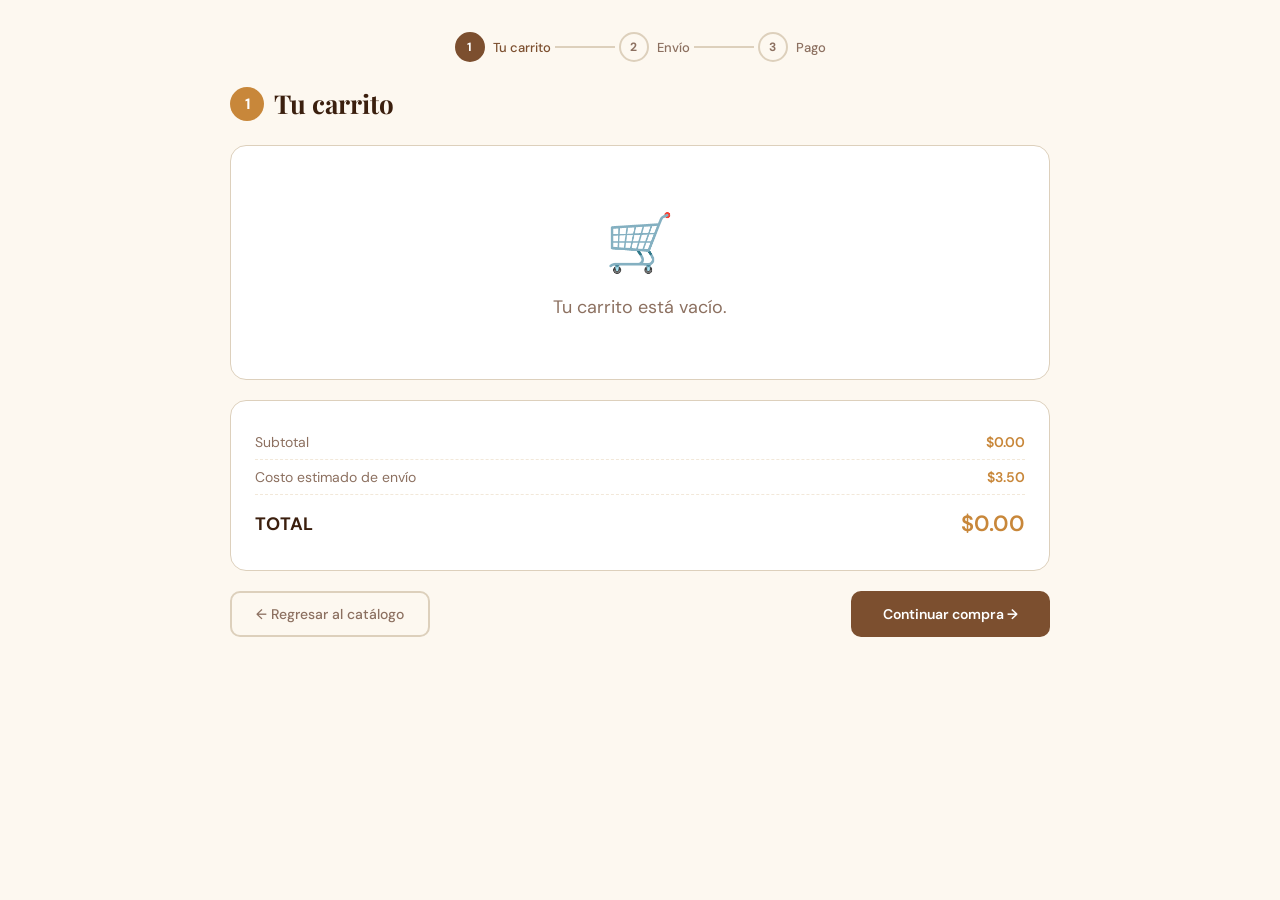
<file: pages/Cart.html>
<!doctype html>
<html lang="es">
<head>
  <!-- Información básica de la página -->
  <meta charset="UTF-8">
  <meta name="viewport" content="width=device-width, initial-scale=1.0">
  <title>Carrito — Coffe Lawhore</title>

  <!-- Conexión a Google Fonts -->
  <link rel="preconnect" href="https://fonts.googleapis.com">
  <link rel="shortcut icon" href="/img/logo.png" type="image/x-icon">
  <link href="https://fonts.googleapis.com/css2?family=Playfair+Display:ital,wght@0,400;0,600;0,700;1,400&family=DM+Sans:wght@300;400;500;600&display=swap" rel="stylesheet">

  <!-- Estilos específicos del carrito -->
  <link rel="stylesheet" href="/CSS/Cart.css">
</head>
<body>

<!-- Indicador del paso actual del proceso de compra -->
<div class="stepper" id="stepper">
  <div class="step active" id="st1">
    <div class="step-num">1</div>
    <span>Tu carrito</span>
  </div>
  <div class="step-line" id="line12"></div>
  <div class="step" id="st2">
    <div class="step-num">2</div>
    <span>Envío</span>
  </div>
  <div class="step-line" id="line23"></div>
  <div class="step" id="st3">
    <div class="step-num">3</div>
    <span>Pago</span>
  </div>
</div>

<!-- ══════════════════════════════════════
     PANTALLA 1 — CARRITO
══════════════════════════════════════ -->
<div class="screen active" id="screen1">
  <div class="container">
    <div class="screen-title">
      <div class="screen-title-num">1</div>
      Tu carrito
    </div>

    <!-- Aquí se insertan los productos que tienes en el carrito -->
    <div class="cart-box" id="cartItemsBox"></div>

    <!-- Resumen de precios del carrito -->
    <div class="totals">
      <div class="totals-row">
        <span>Subtotal</span>
        <span class="totals-val" id="s1-subtotal">$0.00</span>
      </div>
      <div class="totals-row">
        <span>Costo estimado de envío</span>
        <span class="totals-val">$3.50</span>
      </div>
      <div class="totals-row total">
        <span>TOTAL</span>
        <span class="totals-val" id="s1-total">$0.00</span>
      </div>
    </div>

    <!-- Botones para regresar o avanzar en el proceso -->
    <div class="actions">
      <button class="btn-back" onclick="goBack()">← Regresar al catálogo</button>
      <button class="btn-main" onclick="goScreen(2)">Continuar compra →</button>
    </div>
  </div>
</div>

<!-- ══════════════════════════════════════
     PANTALLA 2 — ENVÍO
══════════════════════════════════════ -->
<div class="screen" id="screen2">
  <div class="container">
    <div class="screen-title">
      <div class="screen-title-num">2</div>
      ¿A dónde enviamos tu orden?
    </div>

    <div class="two-col">
      <!-- Formulario para los datos de envío -->
      <div class="form-card">
        <div class="country-row">
          <span class="country-label">País</span>
          <span class="country-val">El Salvador</span>
        </div>

        <!-- Selección de departamento y municipio -->
        <div class="field-group">
          <div class="field">
            <label>Departamento <span class="req">*</span></label>
            <select id="dpto">
              <option value="">Selecciona</option>
              <option>San Salvador</option><option>Santa Ana</option>
              <option>San Miguel</option><option>La Libertad</option>
              <option>Usulután</option><option>Sonsonate</option>
              <option>Ahuachapán</option><option>Chalatenango</option>
              <option>La Paz</option><option>Cuscatlán</option>
              <option>La Unión</option><option>Morazán</option>
              <option>Cabañas</option><option>San Vicente</option>
            </select>
          </div>
          <div class="field">
            <label>Municipio <span class="req">*</span></label>
            <input type="text" id="municipio" placeholder="Ej. Soyapango">
          </div>
        </div>

        <!-- Dirección de entrega completa -->
        <div class="field-group full" style="margin-bottom:14px">
          <div class="field">
            <label>Dirección de entrega <span class="req">*</span></label>
            <input type="text" id="direccion" placeholder="Calle, colonia, número">
          </div>
        </div>

        <!-- Punto de referencia opcional -->
        <div class="field-group full" style="margin-bottom:14px">
          <div class="field">
            <label>Punto de referencia</label>
            <input type="text" id="referencia" placeholder="Frente al parque, cerca de…">
          </div>
        </div>

        <!-- Datos personales para la entrega -->
        <div class="field-group">
          <div class="field">
            <label>Nombre <span class="req">*</span></label>
            <input type="text" id="nombre" placeholder="Tu nombre">
          </div>
          <div class="field">
            <label>Apellidos <span class="req">*</span></label>
            <input type="text" id="apellidos" placeholder="Tus apellidos">
          </div>
        </div>

        <!-- Teléfono de contacto -->
        <div class="field-group full" style="margin-bottom:0">
          <div class="field">
            <label>Teléfono de contacto <span class="req">*</span></label>
            <input type="tel" id="telefono" placeholder="7000-0000">
          </div>
        </div>

        <!-- Nota importante sobre el envío -->
        <p class="field-note" style="margin-top:16px">
          📦 Las entregas son realizadas por encomiendas. Nos comunicaremos contigo sobre los detalles de tu envío.
        </p>

        <!-- Botón para validar el envío y avanzar al pago -->
        <button class="btn-main" style="margin-top:20px;width:100%" onclick="validateShipping()">Continuar a pago →</button>
      </div>

      <!-- Resumen de pedido en la segunda pantalla -->
      <div class="summary-card" id="summaryS2"></div>
    </div>

    <!-- Botón para volver a la pantalla del carrito -->
    <div class="actions" style="margin-top:20px">
      <button class="btn-back" onclick="goScreen(1)">← Regresar al carrito</button>
    </div>
  </div>
</div>

<!-- ══════════════════════════════════════
     PANTALLA 3 — PAGO
══════════════════════════════════════ -->
<div class="screen" id="screen3">
  <div class="container">
    <div class="screen-title">
      <div class="screen-title-num">3</div>
      Métodos de pago
    </div>

    <div class="two-col">
      <div class="form-card">
        <!-- Botones para seleccionar el método de pago -->
        <div class="pay-toggle">
          <button class="pay-tab active" id="tabCard" onclick="setPayTab('card')">Tarjeta</button>
          <button class="pay-tab" id="tabCash" onclick="setPayTab('cash')">Efectivo</button>
        </div>

        <!-- Panel de pago con tarjeta -->
        <div class="pay-panel active" id="panelCard">
          <div class="card-layout">
            <div class="credit-card">
              <div class="cc-chip"></div>
              <div class="cc-number" id="ccDisplay">**** **** **** ****</div>
              <div class="cc-row">
                <div>
                  <div class="cc-name" id="ccNameDisplay">Titular</div>
                  <div class="cc-exp" id="ccExpDisplay">MM/AA</div>
                </div>
              </div>
            </div>
            <div class="card-fields">
              <div class="field">
                <label>Nombre del titular <span class="req">*</span></label>
                <input type="text" id="ccName" placeholder="Como aparece en la tarjeta"
                  oninput="ccNameDisplay.textContent = this.value || 'Titular'">
              </div>
              <div class="field">
                <label>Número de tarjeta <span class="req">*</span></label>
                <input type="text" id="ccNum" maxlength="19" placeholder="0000 0000 0000 0000"
                  oninput="formatCC(this)">
              </div>
              <div class="cvv-row">
                <div class="field">
                  <label>Vencimiento <span class="req">*</span></label>
                  <input type="text" id="ccExp" maxlength="5" placeholder="MM/AA"
                    oninput="formatExp(this)">
                </div>
                <div class="field">
                  <label>CVV <span class="req">*</span></label>
                  <input type="password" id="ccCvv" maxlength="3" placeholder="•••">
                </div>
              </div>
            </div>
          </div>
        </div>

        <!-- Panel de pago en efectivo -->
        <div class="pay-panel" id="panelCash">
          <div class="cash-msg">
            <div class="cash-icon">💵</div>
            <p>¡Gracias por tu compra! El pago se realizará <strong>en efectivo al momento de la entrega</strong> de tu producto.</p>
          </div>
        </div>

        <!-- Botón final para concluir la compra -->
        <button class="btn-main" style="margin-top:24px;width:100%" onclick="finalizarCompra()">Finalizar pedido ✓</button>
      </div>

      <!-- Resumen de pedido en la tercera pantalla -->
      <div class="summary-card" id="summaryS3"></div>
    </div>

    <!-- Botón para regresar al formulario de envío -->
    <div class="actions" style="margin-top:20px">
      <button class="btn-back" onclick="goScreen(2)">← Regresar a envío</button>
    </div>
  </div>
</div>

<!-- ══════════════════════════════════════
     PANTALLA 4 — CONFIRMACIÓN
══════════════════════════════════════ -->
<div class="screen" id="screen4">
  <div class="container">
    <div class="success-screen">
      <div class="success-icon">☕</div>
      <div class="success-title">¡Pedido confirmado!</div>
      <p class="success-sub">
        Tu orden está en camino. Nos pondremos en contacto contigo para coordinar la entrega. ¡Gracias por elegir Coffe Lawhore!
      </p>

      <!-- Muestra el número de pedido generado -->
      <div class="success-order">
        <div class="success-order-label">Número de pedido</div>
        <div class="success-order-num" id="orderNum">#CL-000000</div>
      </div>

      <button class="btn-main" onclick="resetCart()">Volver al catálogo</button>
    </div>
  </div>
</div>

<!-- Script que maneja la lógica del carrito, envío y pago -->
<script src="/js/Cart.js"></script>
</body>
</html>
</file>
<file: CSS/Cart.css>
/* ══════════════════════════════════════════════════════════
   CART.CSS — CON COMENTARIOS PARA PRINCIPIANTES

   Este archivo da estilo a la página del Carrito de Compras.
   Tiene 3 "pantallas" (screens) que el usuario ve en orden:
     1. Carrito → ver los productos
     2. Envío   → llenar dirección
     3. Pago    → elegir método de pago
     4. Éxito   → confirmación del pedido
   ══════════════════════════════════════════════════════════ */


/* ── RESET UNIVERSAL ────────────────────────────────────────
   Quita márgenes, padding y activa box-sizing en todo.
   (Explicado en detalle en Contact.css)
────────────────────────────────────────────────────────────── */
*, *::before, *::after { box-sizing: border-box; margin: 0; padding: 0; }


/* ── VARIABLES CSS ─────────────────────────────────────────
   Colores específicos del carrito (tonos café/marrón/caramelo).
   Nota: este archivo usa su PROPIA paleta de colores, diferente
   a Contact.css. ¡Cada página puede tener la suya!
────────────────────────────────────────────────────────────── */
:root {
  --cream:    #fdf8f0;   /* Fondo general crema */
  --beige:    #f2e8d9;   /* Beige para fondos secundarios */
  --sand:     #e8d5bc;   /* Arena */
  --brown:    #7c4f2f;   /* Café principal (botones, acentos) */
  --espresso: #3b1f0e;   /* Café muy oscuro (títulos) */
  --caramel:  #c8873a;   /* Caramelo (precios, completado) */
  --text:     #2c1a0e;   /* Color de texto principal */
  --muted:    #8c7060;   /* Texto secundario / apagado */
  --white:    #ffffff;
  --border:   #ddd0bc;   /* Color de los bordes */
  --shadow:   rgba(60,30,10,.10);  /* Sombra base */
}


/* ── BODY ─────────────────────────────────────────────────── */
body {
  font-family: 'DM Sans', sans-serif;
  background: var(--cream);
  color: var(--text);
  min-height: 100vh;  /* Ocupa al menos toda la altura de la pantalla */
}


/* ══════════════════════════════════════
   STEPPER — Indicador de pasos
   (Los numeritos "1 → 2 → 3" de arriba)
   ══════════════════════════════════════ */

/* Contenedor del stepper */
.stepper {
  display: flex;         /* Pasos en fila */
  align-items: center;
  justify-content: center;
  gap: 0;
  padding: 32px 24px 24px;
}

/* Cada paso individual */
.step {
  display: flex;
  align-items: center;
  gap: 8px;
  font-size: 13px;
  font-weight: 500;
  color: var(--muted);   /* Por defecto: texto apagado */
  cursor: default;       /* Cursor normal (no manita), no es clickeable */
  transition: color .3s;
}

.step.active { color: var(--brown); }    /* Paso actual: color café */
.step.done   { color: var(--caramel); } /* Paso completado: color caramelo */

/* El círculo con el número del paso */
.step-num {
  width: 30px; height: 30px;
  border-radius: 50%;    /* Círculo perfecto */
  border: 2px solid var(--border);
  display: flex; align-items: center; justify-content: center;
  font-size: 12px; font-weight: 700;
  background: var(--cream);
  transition: all .3s;
}

/* Círculo del paso ACTIVO: fondo café, número blanco */
.step.active .step-num {
  background: var(--brown); border-color: var(--brown); color: #fff;
}

/* Círculo del paso COMPLETADO: fondo caramelo */
.step.done .step-num {
  background: var(--caramel); border-color: var(--caramel); color: #fff;
}

/* La línea horizontal que conecta un paso con el siguiente */
.step-line {
  width: 60px; height: 2px;
  background: var(--border);   /* Gris por defecto */
  flex-shrink: 0;
  margin: 0 4px;
  transition: background .3s;
}

/* La línea se vuelve caramelo cuando ese tramo está completado */
.step-line.done { background: var(--caramel); }


/* ══════════════════════════════════════
   PANTALLAS (screens)
   Cada "step" del checkout es una pantalla diferente.
   Solo la pantalla .active se muestra.
   ══════════════════════════════════════ */

.screen { display: none; animation: fadeIn .35s ease; }  /* Oculta por defecto */
.screen.active { display: block; }                        /* Solo la activa se ve */

/* Animación al mostrar una pantalla: aparece desde abajo */
@keyframes fadeIn {
  from { opacity:0; transform:translateY(12px); }
  to   { opacity:1; transform:none; }
}

/* Contenedor central con ancho máximo */
.container {
  max-width: 860px;
  margin: 0 auto;      /* Centra horizontalmente */
  padding: 0 20px 60px;
}

/* Título de cada pantalla */
.screen-title {
  font-family: 'Playfair Display', serif;
  font-size: 26px;
  font-weight: 700;
  color: var(--espresso);
  margin-bottom: 24px;
  display: flex;
  align-items: center;
  gap: 10px;
}

/* El número circular que acompaña al título */
.screen-title-num {
  background: var(--caramel);
  color: #fff;
  border-radius: 50%;
  width: 34px; height: 34px;
  display: flex; align-items: center; justify-content: center;
  font-family: 'DM Sans', sans-serif;
  font-size: 15px; font-weight: 700;
  flex-shrink: 0;
}


/* ══════════════════════════════════════
   ARTÍCULOS DEL CARRITO
   ══════════════════════════════════════ */

/* Caja blanca que contiene todos los productos */
.cart-box {
  background: var(--white);
  border: 1px solid var(--border);
  border-radius: 16px;
  overflow: hidden;     /* Los bordes redondeados "cortan" el contenido */
  margin-bottom: 20px;
}

/* Cada fila de producto */
.cart-item {
  display: grid;
  /* 6 columnas: imagen | nombre | precio | cantidad | total | botón eliminar */
  grid-template-columns: 80px 1fr auto auto auto auto;
  align-items: center;
  gap: 16px;
  padding: 20px 24px;
  border-bottom: 1px solid var(--beige);   /* Línea divisora entre productos */
}

.cart-item:last-child { border-bottom: none; }  /* El último no necesita línea abajo */

/* Imagen del producto */
.cart-item-img {
  width: 72px; height: 72px;
  object-fit: cover;    /* La imagen llena el espacio sin deformarse */
  border-radius: 10px;
  background: var(--beige);  /* Si la imagen no carga, se ve beige */
}

/* Nombre del producto */
.cart-item-name {
  font-weight: 600; font-size: 15px; color: var(--espresso);
  margin-bottom: 4px;
}

/* Detalle del producto (tamaño, sabor, etc.) */
.cart-item-spec {
  font-size: 12px; color: var(--muted);
}

/* Etiquetas de columna ("Precio", "Cantidad", etc.) */
.cart-col-label {
  font-size: 11px; font-weight: 600; text-transform: uppercase;
  letter-spacing: .06em; color: var(--muted); margin-bottom: 6px;
}

/* Valor del precio */
.price-val { font-weight: 600; font-size: 15px; color: var(--text); }

/* Control de cantidad (- número +) */
.qty-ctrl {
  display: flex; align-items: center; gap: 8px;
  background: var(--beige); border-radius: 8px; padding: 4px 8px;
}

/* Botones de + y - de cantidad */
.qty-btn {
  background: none; border: none; cursor: pointer;
  font-size: 16px; color: var(--brown); font-weight: 700;
  line-height: 1; padding: 2px 4px;
  transition: color .2s;
}
.qty-btn:hover { color: var(--caramel); }

/* Número de cantidad */
.qty-num { font-weight: 700; min-width: 18px; text-align: center; font-size: 14px; }


/* ── BOTÓN ELIMINAR PRODUCTO ──────────────────────────────── */
.btn-remove {
  display: flex;
  align-items: center;
  gap: 6px;
  background: none;
  border: 1px solid var(--border);
  border-radius: 8px;
  padding: 7px 12px;
  cursor: pointer;
  color: var(--muted);
  font-family: 'DM Sans', sans-serif;
  font-size: 13px;
  font-weight: 500;
  transition: all .2s;
  white-space: nowrap;  /* El texto no se parte en varias líneas */
}

.btn-remove svg {
  flex-shrink: 0;
  transition: color .2s;
}

/* Al hacer hover: se vuelve rojo */
.btn-remove:hover {
  color: #c0392b;
  border-color: #e8b4b0;
  background: #fdf2f1;
}


/* ══════════════════════════════════════
   TOTALES (resumen del precio)
   ══════════════════════════════════════ */

.totals {
  background: var(--white);
  border: 1px solid var(--border);
  border-radius: 16px;
  padding: 24px;
  margin-bottom: 20px;
}

/* Cada fila del resumen (Subtotal, Envío, Total...) */
.totals-row {
  display: flex; justify-content: space-between;  /* Texto a la izquierda, precio a la derecha */
  align-items: center; padding: 8px 0;
  font-size: 14px; color: var(--muted);
  border-bottom: 1px dashed var(--beige);  /* Línea punteada entre filas */
}
.totals-row:last-child { border-bottom: none; }

/* Fila del TOTAL FINAL: más grande y oscura */
.totals-row.total {
  font-size: 18px; font-weight: 700;
  color: var(--espresso); padding-top: 14px;
}

.totals-val { color: var(--caramel); font-weight: 600; }  /* Precio en caramelo */
.totals-row.total .totals-val { font-size: 22px; }        /* Precio total más grande */


/* ── BOTONES DE ACCIÓN (Volver / Continuar) ──────────────── */
.actions {
  display: flex; justify-content: space-between; align-items: center;
  gap: 12px; flex-wrap: wrap;  /* Si no caben, los botones bajan a la siguiente línea */
}

/* Botón "Volver" */
.btn-back {
  background: none; border: 2px solid var(--border);
  border-radius: 10px; padding: 12px 24px;
  font-family: 'DM Sans', sans-serif; font-size: 14px;
  font-weight: 500; color: var(--muted); cursor: pointer;
  transition: all .2s;
}
.btn-back:hover { border-color: var(--brown); color: var(--brown); }

/* Botón principal ("Continuar", "Pagar", etc.) */
.btn-main {
  background: var(--brown); color: #fff;
  border: none; border-radius: 10px; padding: 14px 32px;
  font-family: 'DM Sans', sans-serif; font-size: 14px;
  font-weight: 600; cursor: pointer;
  transition: background .2s, transform .15s;
}
.btn-main:hover { background: var(--espresso); transform: translateY(-1px); }


/* ══════════════════════════════════════
   LAYOUT DE DOS COLUMNAS
   (Pantallas 2 y 3: formulario + resumen lateral)
   ══════════════════════════════════════ */
.two-col {
  display: grid;
  grid-template-columns: 1fr 340px;  /* Columna principal flexible + sidebar de 340px fijo */
  gap: 24px;
  align-items: start;
}

/* En tablets/móviles: una sola columna */
@media (max-width: 700px) { .two-col { grid-template-columns: 1fr; } }


/* ── FORMULARIO DE DATOS (envío / pago) ──────────────────── */
.form-card {
  background: var(--white);
  border: 1px solid var(--border);
  border-radius: 16px; padding: 28px;
}

/* Grupo de campos en dos columnas */
.field-group {
  display: grid; grid-template-columns: 1fr 1fr; gap: 14px;
  margin-bottom: 14px;
}

/* Grupo de campo en una sola columna (ancho completo) */
.field-group.full { grid-template-columns: 1fr; }

/* Campo individual: label + input en columna */
.field { display: flex; flex-direction: column; gap: 6px; position: relative; }

/* Etiqueta del campo */
.field label {
  font-size: 12px; font-weight: 600;
  text-transform: uppercase; letter-spacing: .06em; color: var(--muted);
}

/* Asterisco de campo requerido */
.field label .req { color: var(--caramel); margin-left: 2px; }

/* Inputs y selects del formulario */
.field input, .field select {
  border: 1.5px solid var(--border); border-radius: 8px;
  padding: 10px 14px; font-family: 'DM Sans', sans-serif;
  font-size: 14px; color: var(--text); background: var(--cream);
  outline: none; transition: border-color .2s, box-shadow .2s;
}

/* Focus state */
.field input:focus, .field select:focus {
  border-color: var(--brown);
  box-shadow: 0 0 0 3px rgba(124,79,47,.12);  /* Halo café suave */
}

/* Nota informativa debajo de un campo */
.field-note {
  font-size: 12px; color: var(--muted); margin-top: 6px;
  background: var(--beige); border-radius: 8px; padding: 10px 14px;
  line-height: 1.5;
}

/* Fila especial para mostrar el país (no editable) */
.country-row {
  display: flex; flex-direction: column; gap: 4px;
  margin-bottom: 16px;
}
.country-label { font-size: 11px; font-weight: 600; text-transform: uppercase; letter-spacing:.06em; color:var(--muted); }
.country-val { font-size: 14px; color: var(--text); font-weight: 500; }


/* ── TOOLTIP DE VALIDACIÓN (mismo que en Contact.css) ──────── */
.field-error {
  border-color: #e07032 !important;
  box-shadow: 0 0 0 3px rgba(224, 112, 50, 0.15) !important;
}

.validation-tooltip {
  position: absolute;
  top: calc(100% + 6px);
  left: 0;
  z-index: 100;
  background: #fff;
  border: 1.5px solid #e07032;
  border-radius: 8px;
  padding: 7px 12px 7px 10px;
  font-size: 12px;
  font-weight: 500;
  color: #3b1f0e;
  display: flex;
  align-items: center;
  gap: 7px;
  white-space: nowrap;
  box-shadow: 0 3px 10px rgba(224,112,50,.18);
  pointer-events: none;  /* No interfiere con el mouse */
}

/* Flechita del tooltip */
.validation-tooltip::before {
  content: '';
  position: absolute;
  top: -6px;
  left: 14px;
  width: 10px;
  height: 10px;
  background: #fff;
  border-left: 1.5px solid #e07032;
  border-top: 1.5px solid #e07032;
  transform: rotate(45deg);  /* Cuadrado rotado = triángulo */
}

.tooltip-icon {
  display: inline-flex;
  align-items: center;
  justify-content: center;
  width: 16px;
  height: 16px;
  border-radius: 50%;
  background: #e07032;
  color: #fff;
  font-size: 10px;
  font-weight: 800;
  flex-shrink: 0;
}


/* ══════════════════════════════════════
   SIDEBAR — Resumen del pedido
   (La columna lateral derecha)
   ══════════════════════════════════════ */
.summary-card {
  background: var(--white);
  border: 1px solid var(--border);
  border-radius: 16px; padding: 24px;
  position: sticky; top: 20px;
  /* position: sticky → al hacer scroll, la tarjeta queda "pegada"
     a 20px del tope de la pantalla */
}

.summary-title {
  font-family: 'Playfair Display', serif;
  font-size: 16px; font-weight: 700;
  color: var(--espresso); margin-bottom: 16px;
  padding-bottom: 12px; border-bottom: 1px solid var(--beige);
}

/* Cada producto en el resumen lateral */
.summary-item {
  display: flex; align-items: center; gap: 12px;
  padding: 10px 0; border-bottom: 1px solid var(--beige);
}
.summary-item:last-of-type { border-bottom: none; }

/* Imagen miniatura del producto */
.summary-img {
  width: 50px; height: 50px; object-fit: cover;
  border-radius: 8px; background: var(--beige); flex-shrink: 0;
}

.summary-item-info { flex: 1; }   /* Ocupa el espacio sobrante */
.summary-item-name { font-size: 13px; font-weight: 600; color: var(--espresso); }
.summary-item-spec { font-size: 11px; color: var(--muted); margin-top: 2px; }
.summary-item-qty  { font-size: 12px; color: var(--muted); margin-top: 4px; }
.summary-item-price { font-weight: 700; font-size: 14px; color: var(--text); }

/* Sección de totales en el sidebar */
.summary-totals { margin-top: 14px; padding-top: 12px; border-top: 1px dashed var(--border); }

.summary-row {
  display: flex; justify-content: space-between;
  font-size: 13px; color: var(--muted); margin-bottom: 6px;
}

/* Fila del total final */
.summary-row.total {
  font-size: 16px; font-weight: 700; color: var(--espresso);
  border-top: 1px solid var(--border); padding-top: 10px; margin-top: 6px;
}

.summary-row .orange { color: var(--caramel); font-weight: 700; }


/* ══════════════════════════════════════
   SECCIÓN DE PAGO
   ══════════════════════════════════════ */

/* Toggle "Tarjeta | Efectivo" */
.pay-toggle {
  display: flex; border-radius: 12px;
  overflow: hidden; border: 2px solid var(--brown);
  width: fit-content;  /* Solo tan ancho como su contenido */
  margin-bottom: 24px;
}

/* Cada opción del toggle */
.pay-tab {
  padding: 10px 32px; cursor: pointer;
  font-family: 'DM Sans', sans-serif; font-size: 14px; font-weight: 600;
  background: none; border: none; transition: all .2s; color: var(--brown);
}
.pay-tab.active { background: var(--brown); color: #fff; }  /* Opción seleccionada */

/* Panel de pago (tarjeta o efectivo) */
.pay-panel { display: none; }
.pay-panel.active { display: block; }  /* Solo el activo se muestra */

/* Mensaje de pago en efectivo */
.cash-msg {
  background: var(--beige); border-radius: 14px;
  padding: 32px 24px; text-align: center;
}
.cash-icon { font-size: 40px; margin-bottom: 12px; }
.cash-msg p { font-size: 15px; color: var(--text); line-height: 1.6; }


/* ── TARJETA DE CRÉDITO (visual decorativa) ──────────────── */
.card-layout {
  display: grid; grid-template-columns: auto 1fr; gap: 28px;
  align-items: start;
}

/* En móvil: apila la tarjeta visual y los campos */
@media (max-width: 600px) { .card-layout { grid-template-columns: 1fr; } }

/* La tarjeta visual de plástico */
.credit-card {
  width: 200px; height: 120px;
  background: linear-gradient(135deg, #e07070 0%, #c0405a 60%, #8b2250 100%);
  /* Degradado rojo/rosado para simular una tarjeta bancaria */
  border-radius: 14px; padding: 16px;
  position: relative; overflow: hidden;
  box-shadow: 0 8px 24px rgba(180,40,60,.35);
  flex-shrink: 0;
}

/* Círculo decorativo en la esquina superior derecha */
.credit-card::before {
  content:''; position: absolute; top:-30px; right:-30px;
  width:110px; height:110px; border-radius:50%;
  background: rgba(255,255,255,.1);  /* Blanco muy transparente */
}

/* Círculo decorativo inferior izquierdo */
.credit-card::after {
  content:''; position: absolute; bottom:-20px; left:20px;
  width:80px; height:80px; border-radius:50%;
  background: rgba(255,255,255,.07);
}

/* Chip dorado de la tarjeta */
.cc-chip {
  width:28px; height:20px; border-radius:4px;
  background: linear-gradient(135deg,#f5c842,#e0a020);  /* Degradado dorado */
  margin-bottom: 14px;
}

/* Número de la tarjeta */
.cc-number { color:#fff; font-size:11px; letter-spacing:.15em; margin-bottom:6px; opacity:.9; }

/* Fila con nombre y fecha de vencimiento */
.cc-row { display:flex; justify-content:space-between; align-items:flex-end; }
.cc-name, .cc-exp { color:#fff; font-size:9px; opacity:.8; text-transform:uppercase; letter-spacing:.08em; }

/* Campos del formulario de tarjeta */
.card-fields { display:flex; flex-direction:column; gap:12px; }

/* Fila de dos columnas: CVV y fecha */
.cvv-row { display:grid; grid-template-columns:1fr 1fr; gap:14px; }


/* ══════════════════════════════════════
   PANTALLA DE ÉXITO (pedido confirmado)
   ══════════════════════════════════════ */
.success-screen {
  text-align: center; padding: 60px 20px;
  max-width: 500px; margin: 0 auto;
}

/* Ícono de palomita */
.success-icon {
  width: 80px; height: 80px; border-radius: 50%;
  background: linear-gradient(135deg, var(--caramel), var(--brown));
  display: flex; align-items: center; justify-content: center;
  font-size: 36px; margin: 0 auto 24px;
  box-shadow: 0 8px 24px rgba(200,135,58,.35);
}

.success-title {
  font-family: 'Playfair Display', serif;
  font-size: 30px; font-weight: 700; color: var(--espresso);
  margin-bottom: 12px;
}

.success-sub { font-size: 15px; color: var(--muted); line-height: 1.6; margin-bottom: 32px; }

/* Caja con el número de pedido */
.success-order {
  background: var(--white); border: 1px solid var(--border);
  border-radius: 14px; padding: 20px; margin-bottom: 32px;
  text-align: left;
}
.success-order-label { font-size: 11px; text-transform:uppercase; letter-spacing:.08em; color:var(--muted); }
.success-order-num { font-size: 22px; font-weight: 700; color: var(--caramel); margin-top: 4px; }


/* ── CARRITO VACÍO ────────────────────────────────────────── */
.empty-cart {
  text-align: center; padding: 60px 20px;
}
.empty-cart-icon { font-size: 56px; margin-bottom: 16px; }
.empty-cart-msg { font-size: 18px; color: var(--muted); }


/* ══════════════════════════════════════════════════════════
   RESPONSIVE — Adaptaciones para pantallas pequeñas
   ══════════════════════════════════════════════════════════ */

/* Pantallas de hasta 640px (móvil grande) */
@media (max-width: 640px) {

  /* Stepper más compacto */
  .stepper { padding: 20px 12px 16px; gap: 0; }
  .step     { font-size: 11px; gap: 5px; }
  .step-label { display: none; }   /* Ocultamos el texto del paso, solo queda el número */
  .step-num { width: 26px; height: 26px; font-size: 11px; }
  .step-line { width: 28px; }      /* Líneas más cortas */

  .container { padding: 0 12px 48px; }

  .screen-title { font-size: 20px; margin-bottom: 18px; }
  .screen-title-num { width: 28px; height: 28px; font-size: 13px; }

  /* El carrito cambia de 6 columnas a 2 columnas (imagen + info)
     y el resto fluye a nuevas filas */
  .cart-item {
    grid-template-columns: 64px 1fr;   /* Solo imagen y texto */
    grid-template-rows: auto auto auto;
    gap: 10px 12px;
    padding: 16px;
  }
  .cart-item-img { width: 60px; height: 60px; border-radius: 8px; }
  .cart-item-info { grid-column: 2; }   /* La info va en la segunda columna */
  .cart-col-label { display: none; }    /* Ocultamos las etiquetas de columna */

  /* Los controles ocupan todo el ancho (span de todas las columnas) */
  .cart-item > *:nth-child(n+3) {
    grid-column: 1 / -1;  /* Desde la primera hasta la última columna */
  }
  .qty-ctrl { width: fit-content; }

  .totals { padding: 18px 16px; }
  .totals-row { font-size: 13px; }
  .totals-row.total { font-size: 16px; }
  .totals-row.total .totals-val { font-size: 18px; }

  /* Botones apilados en columna */
  .actions { flex-direction: column; gap: 10px; }
  .btn-back, .btn-main { width: 100%; text-align: center; }
  .btn-main { padding: 14px 24px; }

  .form-card { padding: 20px 16px; }
  .field-group { grid-template-columns: 1fr; gap: 12px; }  /* Una columna en móvil */

  .summary-card { padding: 18px 16px; }
  .summary-img  { width: 44px; height: 44px; }

  /* Toggle de pago ocupa todo el ancho */
  .pay-toggle { width: 100%; }
  .pay-tab    { flex: 1; padding: 10px 16px; font-size: 13px; }

  /* En móvil, la tarjeta visual va arriba y los campos abajo */
  .card-layout { grid-template-columns: 1fr; gap: 20px; }
  .credit-card { width: 100%; max-width: 280px; }
  .cvv-row { grid-template-columns: 1fr; }   /* CVV y fecha en columnas separadas */

  .success-screen { padding: 40px 16px; }
  .success-title  { font-size: 24px; }
}

/* Pantallas de hasta 380px (móvil pequeño) */
@media (max-width: 380px) {
  .stepper { padding: 16px 8px 12px; }
  .step-line { width: 16px; }     /* Líneas aún más cortas */
  .cart-item { padding: 12px; }
  .cart-item-img { width: 52px; height: 52px; }
  .btn-remove { padding: 6px 10px; font-size: 12px; }
}
</file>
